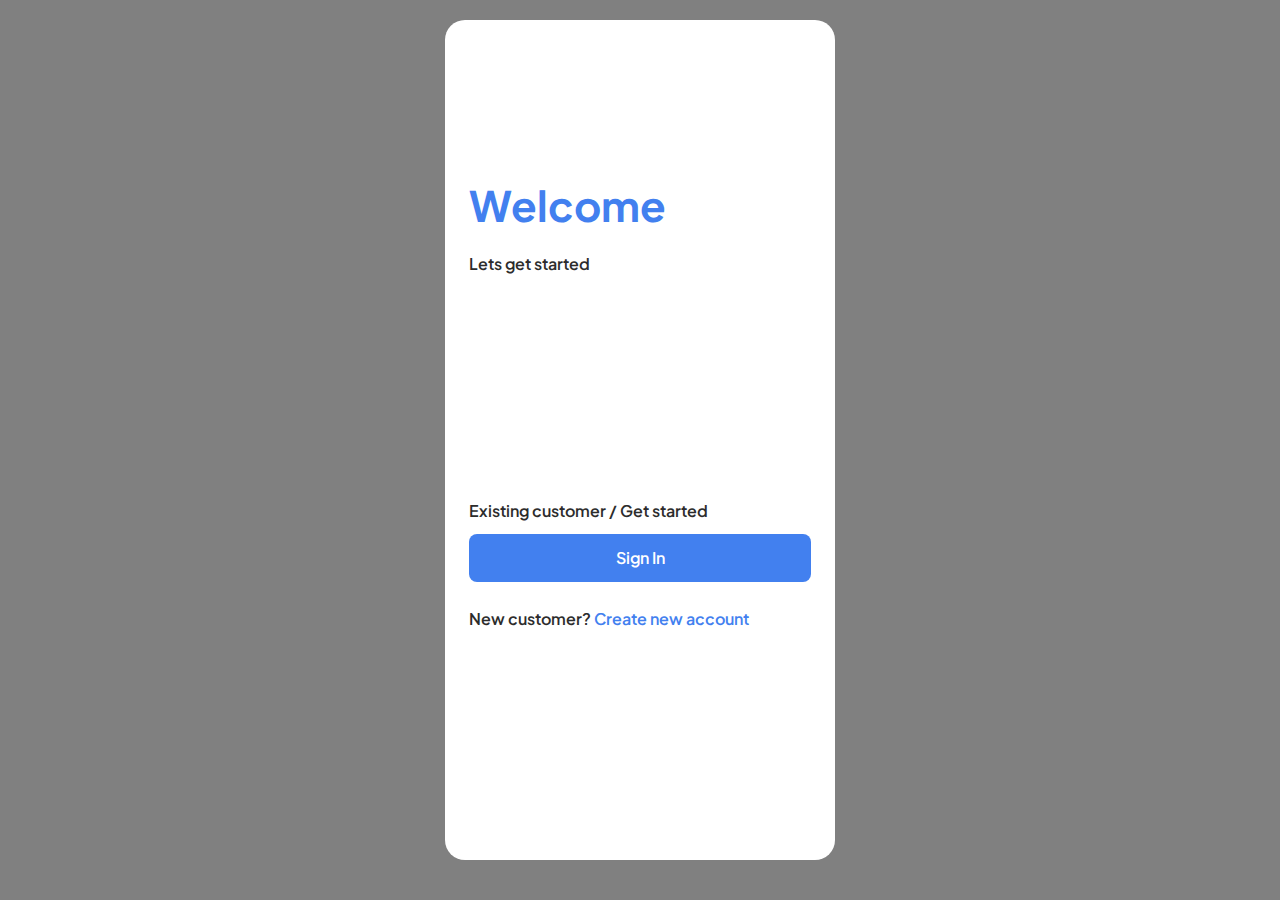
<file: index.html>
<!DOCTYPE html>
<html lang="en">
<head>
    <meta charset="UTF-8">
    <meta http-equiv="X-UA-Compatible" content="IE=edge">
    <meta name="viewport" content="width=device-width, initial-scale=1.0">
    <title>Task - 1</title>
    <link rel="stylesheet" href="./style.css">
    <link rel="stylesheet" href="https://cdnjs.cloudflare.com/ajax/libs/font-awesome/6.4.0/css/all.min.css" integrity="sha512-iecdLmaskl7CVkqkXNQ/ZH/XLlvWZOJyj7Yy7tcenmpD1ypASozpmT/E0iPtmFIB46ZmdtAc9eNBvH0H/ZpiBw==" crossorigin="anonymous" referrerpolicy="no-referrer" />
</head>
<body>
    <main class="main-container">
        <div class="welcome-container">
            <!-- <div class="x-font">X</div> -->
            <h1 class="title">Welcome</h1>
            <p class="title-para">Lets get started</p>
            <p class="btn-label">Existing  customer / Get started </p>
            <button class="signin-btn"><a href="signin.html"> Sign In</a></button>
            <p class="signup-para">New customer?  <span><a href="signup.html">Create new account</a></span></a></p>
        </div>
    </main>
</body>
</html>
</file>
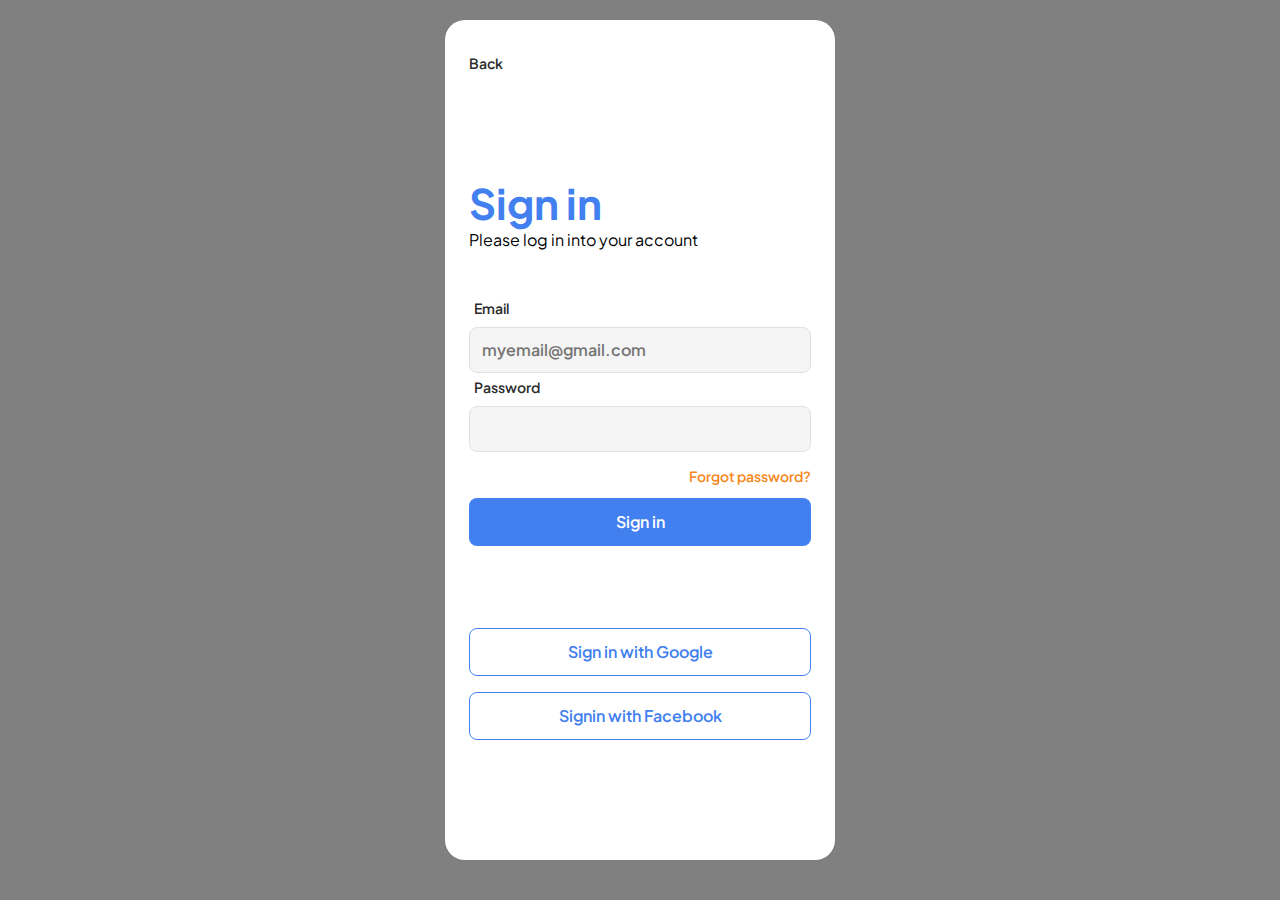
<file: signin.html>
<!DOCTYPE html>
<html lang="en">
<head>
    <meta charset="UTF-8">
    <meta http-equiv="X-UA-Compatible" content="IE=edge">
    <meta name="viewport" content="width=device-width, initial-scale=1.0">
    <title>Task - 1</title>
    <link rel="stylesheet" href="./style.css">

     <!-- font awesome cdn -->
    <link rel="stylesheet" href="https://cdnjs.cloudflare.com/ajax/libs/font-awesome/6.4.0/css/all.min.css" integrity="sha512-iecdLmaskl7CVkqkXNQ/ZH/XLlvWZOJyj7Yy7tcenmpD1ypASozpmT/E0iPtmFIB46ZmdtAc9eNBvH0H/ZpiBw==" crossorigin="anonymous" referrerpolicy="no-referrer" />
</head>
<body>
    <main class="main-container">
        <div class="welcome-container ">
            <p class="back-btn">
                <a href="index.html"><i class="fa fa-chevron-left" aria-hidden="true"></i>        Back</a>
            </p>
            <h1 class="title">Sign in</h1>
            <p class="signin-para">Please log in into your account</p>
        <div class="form-group">
            <label for="email">Email </label>   
            <input type="text" placeholder="myemail@gmail.com" name="email">

            <label for="password">Password</label>
            <input type="password" name="password">
        </div>
            <p class="forgot-para"><a href="forgot-page.html">Forgot password?</a></p>
            <button class="signin-btn">Sign in</button>
            <button class="signin-btn-google">Sign in with Google </button>
            <button class="signin-btn-fb">Signin with Facebook</button>
          
        </div>
    </main>
</body>
</html>
</file>
<file: style.css>
@import url('https://fonts.googleapis.com/css2?family=Plus+Jakarta+Sans:wght@400;500;600;700;800&display=swap');

/* global css */
*,
*::before,
*::after{
    margin: 0;
    padding: 0;
    box-sizing: border-box;
}
body{
    display: flex;
    justify-content: center;
    align-items: center;
    background:grey;
}
.main-container{
    font-family: 'Plus Jakarta Sans', sans-serif;
    width: 390px;
    height: 840px;
    margin-top: 20px;
    background-color: #fff;
    border-radius: 20px;
    padding: 24px;
}
button{
    width: 342px;
    height: 48px;
    border-radius: 8px;
 
}
a{
    text-decoration: none;
}

input::-webkit-outer-spin-button,
input::-webkit-inner-spin-button {
  -webkit-appearance: none;
}

/* custom css */
.welcome-container{
    display:flex;
    flex-direction: column;
}
.title{
    color:#4280EF ;
    font-family: 'Plus Jakarta Sans';
    font-style: normal;
    font-weight: 700;
    font-size: 42px;
    line-height: 53px;
    display: flex;
    align-items: center;
    margin-top: 134px;
}
.title-para{
    margin-top: 23px;
    font-family: 'Plus Jakarta Sans';
    font-style: normal;
    font-weight: 600;
    font-size: 16px;
    line-height: 20px;
    display: flex;
    align-items: center;
    color: #2C2C2C;
}
.btn-label{
    margin-top: 227px;
    font-family: 'Plus Jakarta Sans';
    font-style: normal;
    font-weight: 600;
    font-size: 16px;
    line-height: 20px;
    color: #2C2C2C;
}
.signin-btn{
    margin-top: 13px;
    background:#4280EF;
    border: none;
    padding: 5px;
    font-family: 'Plus Jakarta Sans';
    font-style: normal;
    font-weight: 600;
    font-size: 16px;
    line-height: 20px;
    text-align: center;
}
.signin-btn>a{
    color: #FFFFFF !important;
}
.signin-btn:hover{
    background: rgba(66, 128, 239, 0.6);
}
.signin-btn:active{
    background: #144294;
}

.signup-para{
    font-family: 'Plus Jakarta Sans';
font-style: normal;
font-weight: 600;
font-size: 16px;
line-height: 20px;
margin-top: 27px;
color: #2C2C2C;
}
.signup-para>span>a{
    color:#4280EF;
}
.hidden{
    display: none !important;
}
.form-group{
    display: flex;
    flex-direction: column;
    margin-top: 44px;
}
.form-group>input{
    background: #F5F5F5;
    border: 1px solid #E1E1E1;
    border-radius: 8px;
    font-family: 'Plus Jakarta Sans';
    font-style: normal;
    font-weight: 600;
    font-size: 16px;
    line-height: 20px;
    color: #2C2C2C;
    padding: 12px;
    margin-top: 5px;
}
.form-group>label{
    font-family: 'Plus Jakarta Sans';
    font-style: normal;
    font-weight: 600;
    font-size: 14px;
    line-height: 18px;
    color: #2C2C2C;
    margin: 5px;
}
.forgot-para{
    text-align: end;
    font-family: 'Plus Jakarta Sans';
    font-style: normal;
    font-weight: 600;
    font-size: 14px;
    line-height: 18px;
    margin-top: 15px;
}
.forgot-para>a{
    color: #F78720;

}
.signin-btn{
    color: #fff !important;
}
.back-btn{
    margin-top: 10px;
    margin-bottom: -30px;
    font-family: 'Plus Jakarta Sans';
    font-style: normal;
    font-weight: 600;
    font-size: 14px;
    display: flex;
    align-items: center;
    color: #2C2C2C;
    margin-right: 10px;
}
.back-btn>i{
    font-size: 13px;
    line-height: 20px;
    margin-right:  25px;
}
.back-btn>a{
    color: #2C2C2C !important;

}
.signin-btn-google
{
    margin-top: 82px;
    margin-bottom: 16px;
}
.signin-btn-google,
.signin-btn-fb
{
    background: #fff;
    border: 1px solid #4280EF;
    padding: 5px;
    font-family: 'Plus Jakarta Sans';
    font-style: normal;
    font-weight: 600;
    font-size: 16px;
    line-height: 20px;
    text-align: center;
    color: #4280EF;
}
.signin-btn-google:hover,
.signin-btn-fb:hover{
    border: 4px solid #4280ef;   
}
.signin-btn-google:active,
.signin-btn-fb:active{
    background: #4281ef42;
}
.terms-para{
    font-family: 'Plus Jakarta Sans';
    font-style: normal;
    font-weight: 600;
    font-size: 14px;
    line-height: 18px;
    color: #2C2C2C;
    margin-top: 20px;
}
.signup-group>input{
    margin-bottom: 1px;
}
.signup-group{
    margin-top: 25px !important;
}
.btn-continue{
    margin-top: 32px !important;
}
.code-box {
    height: 298px;
    width: 343px;
    border-radius: 8px;
    display: flex;
    flex-direction: column;
    justify-content: space-evenly;
    box-shadow: 0 3px 10px rgb(0 0 0 / 0.2);
    padding: 10px;
}
.code-para{
    font-family: 'Plus Jakarta Sans';
    font-style: normal;
    font-weight: 700;
    font-size: 18px;
    line-height: 23px;
    color: #2C2C2C;
}
.btn-2{
    display: flex; 
    padding: 10px;
}
.otp-input {
    display: flex;
    justify-content: space-evenly;
}

.otp-input input{
    width: 55px;
    height: 75px;
    font-size: 50px;
    border-radius: 5px;
    border: none;
    outline: none;
    background: lightgrey;
    padding: 14px;
}  

.btn-2{
    display: flex;
    justify-content: space-evenly;
}

.center-1{
    display:flex;
    align-items: center;
    justify-content: center; 
}
.cancel-btn{
    margin: 13px 5px;
}
</file>
